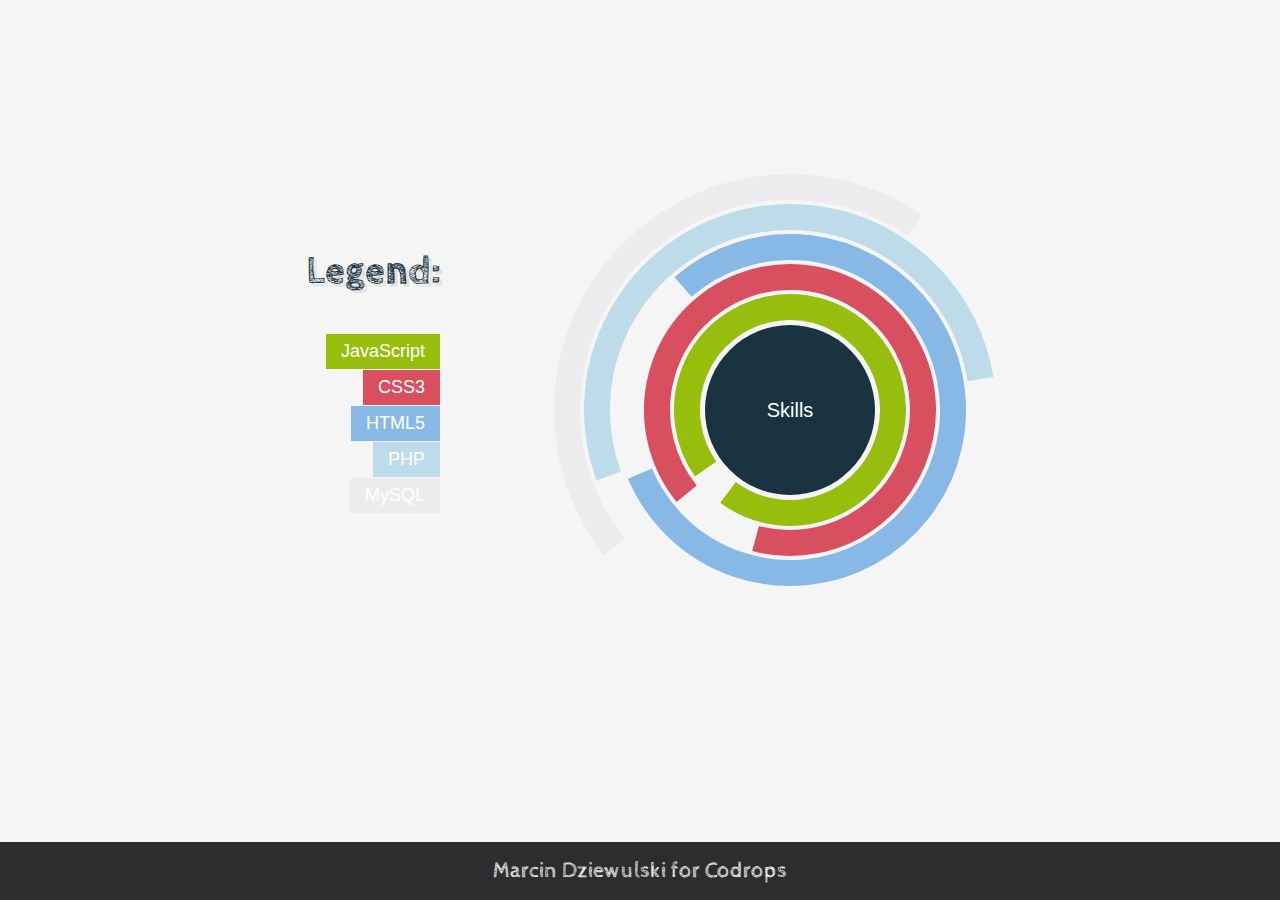
<file: DESIGN_FOR_DIAGR/AnimatedSkillsDiagram/index.html>
<!DOCTYPE html PUBLIC "-//W3C//DTD XHTML 1.0 Strict//EN" "http://www.w3.org/TR/xhtml1/DTD/xhtml1-strict.dtd">
<html xmlns="http://www.w3.org/1999/xhtml">
	<head>
		<meta http-equiv="Content-Type" content="text/html; charset=utf-8" />
		<title>Diagrams</title>
		<link href="css/default.css" rel="stylesheet" type="text/css" />
		<link href="http://fonts.googleapis.com/css?family=Cabin+Sketch:bold" rel="stylesheet" type="text/css" />
		<script src="js/jquery.js" type="text/javascript"></script>
		<script src="js/raphael.js" type="text/javascript"></script>
		<script src="js/init.js" type="text/javascript"></script>
	</head>
	<body>
		<div id="content">
			<div class="legend">
				<h1>Legend:</h1>
				<div class="skills">
					<ul>
						<li class="jq">JavaScript</li>
						<li class="css">CSS3</li>
						<li class="html">HTML5</li>
						<li class="php">PHP</li>
						<li class="sql">MySQL</li>
					</ul>
				</div>	
			</div>
			<div id="diagram"></div>
		</div>

		<div class="footer">
			<div class="inside">
				<a href="http://playground.mobily.pl">Marcin Dziewulski</a> for <a href="http://tympanus.net/codrops/2011/04/22/animated-skills-diagram/">Codrops</a>
			</div>
		</div>

		<div class="get">
			<div class="arc">
				<span class="text">JavaScript</span>
				<input type="hidden" class="percent" value="95" />
				<input type="hidden" class="color" value="#97BE0D" />
			</div>
			<div class="arc">
				<span class="text">CSS3</span>
				<input type="hidden" class="percent" value="90" />
				<input type="hidden" class="color" value="#D84F5F" />
			</div>
			<div class="arc">
				<span class="text">HTML5</span>
				<input type="hidden" class="percent" value="80" />
				<input type="hidden" class="color" value="#88B8E6" />
			</div>
			<div class="arc">
				<span class="text">PHP</span>
				<input type="hidden" class="percent" value="53" />
				<input type="hidden" class="color" value="#BEDBE9" />
			</div>
			<div class="arc">
				<span class="text">MySQL</span>
				<input type="hidden" class="percent" value="45" />
				<input type="hidden" class="color" value="#EDEBEE" />
			</div>
		</div>
	</body>
</html>
</file>
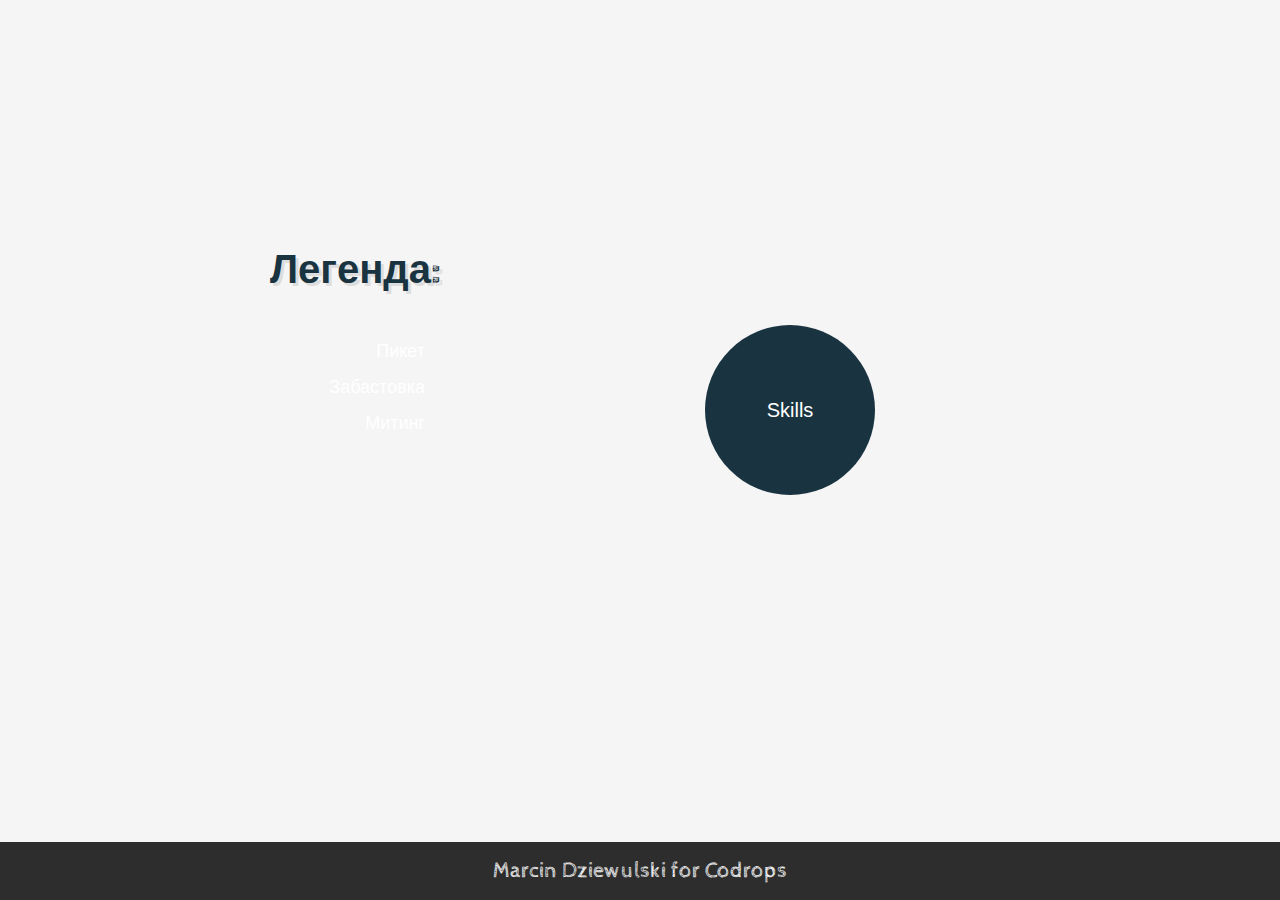
<file: DESIGN_FOR_DIAGR/AnimatedSkillsDiagram/diagramma.html>
<!DOCTYPE html PUBLIC "-//W3C//DTD XHTML 1.0 Strict//EN" "http://www.w3.org/TR/xhtml1/DTD/xhtml1-strict.dtd">
<html xmlns="http://www.w3.org/1999/xhtml">
	<head>
		<meta http-equiv="Content-Type" content="text/html; charset=utf-8" />
		<title>Diagrams</title>
		<link href="css/default.css" rel="stylesheet" type="text/css" />
		<link href="http://fonts.googleapis.com/css?family=Cabin+Sketch:bold" rel="stylesheet" type="text/css" />
		<script src="js/jquery.js" type="text/javascript"></script>
		<script src="js/raphael.js" type="text/javascript"></script>
		<script src="js/init.js" type="text/javascript"></script>
	</head>
	<body>
		<div id="content">
			<div class="legend">
				<h1>Легенда:</h1>
				<div class="skills">
					<ul>
						<li class="pt">Пикет</li>
						<li class="zb">Забастовка</li>
						<li class="mt">Митинг</li>
					</ul>
				</div>	
			</div>
			<div id="diagram"></div>
		</div>

		<div class="footer">
			<div class="inside">
				<a href="http://playground.mobily.pl">Marcin Dziewulski</a> for <a href="http://tympanus.net/codrops/2011/04/22/animated-skills-diagram/">Codrops</a>
			</div>
		</div>

		<div class="get">
			<div class="arc">
				<span class="text">Пикет</span>
				<input type="hidden" value="18" />
				<input type="hidden" class="color" value="#97BE0D" />
			</div>
			<div class="arc">
				<span class="text">Забастовка</span>
				<input type="hidden" value="14" />
				<input type="hidden" class="color" value="#D84F5F" />
			</div>
			<div class="arc">
				<span class="text">Митинг</span>
				<input type="hidden" value="33" />
				<input type="hidden" class="color" value="#88B8E6" />
			</div>
		</div>
	</body>
</html>
</file>
<file: DESIGN_FOR_DIAGR/AnimatedSkillsDiagram/css/default.css>
@import url("reset.css");

/* ------ layout
-----------------------------------------------*/

html, body {
margin:0;
padding:0;
}

body {
background:#f5f5f5;
font-family:Arial, Helvetica, sans-serif;
font-size:12px;
color:#333;
line-height:18px;
}

#content {
position:absolute;
top:50%;
left:50%;
margin:-340px 0 0 -450px;
width:900px;
height:600px;
}

.legend {
float:left;
width:250px;
margin-top:140px;
}

#content h1 {
font-family:'Cabin Sketch', arial, serif;
text-shadow:3px 3px 0 #ddd;
color:#193340;
font-size:40px;
margin-bottom:40px;
text-align:right;
}

.skills {
float:left;
clear:both;
width:100%;
}

.skills ul,
.skills li {
display:block;
list-style:none;
margin:0;
padding:0;
}

.skills li {
float:right;
clear:both;
padding:0 15px;
height:35px;
line-height:35px;
color:#fff;
margin-bottom:1px;
font-size:18px;
}

.skills .jq {
background:#97BE0D;
}

.skills .css {
background:#D84F5F;
}

.skills .html {
background:#88B8E6;
}

.skills .php {
background:#BEDBE9;
}

.skills .sql {
background:#EDEBEE;
}

.footer {
position:fixed;
bottom:0;
left:0;
width:100%;
background:#2D2D2D;
color:#EAEAEA;
padding:20px 0;
}

.footer a {
color:#EAEAEA;
}

.footer a:hover {
color:#E4842C;
}

.footer .inside {
font-family: 'Cabin Sketch', arial, serif;
font-size:22px;
text-align:center;
}


#diagram {
float:right;
width:600px;
height:600px;
}

.get {
display:none;
}


/* ------ anchors
-----------------------------------------------*/

a {
text-decoration:none;
color:#333;
}
</file>
